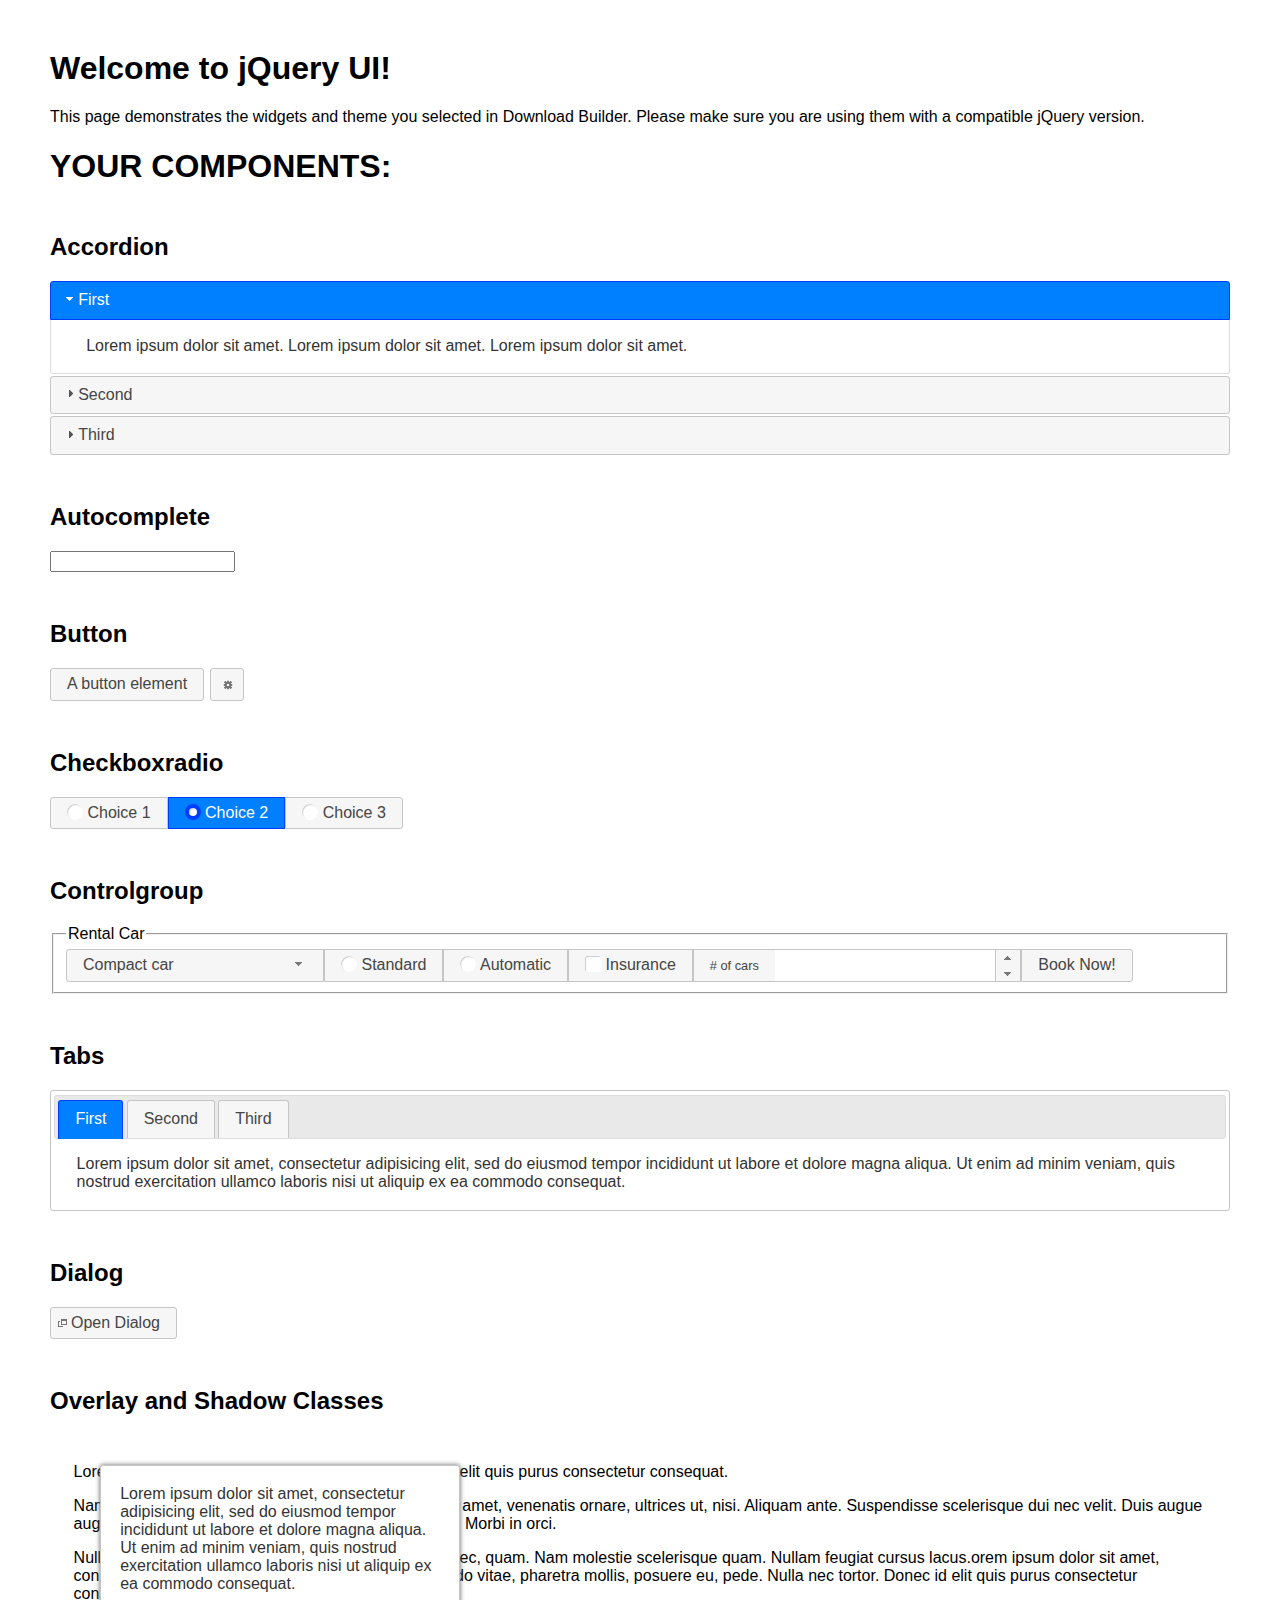
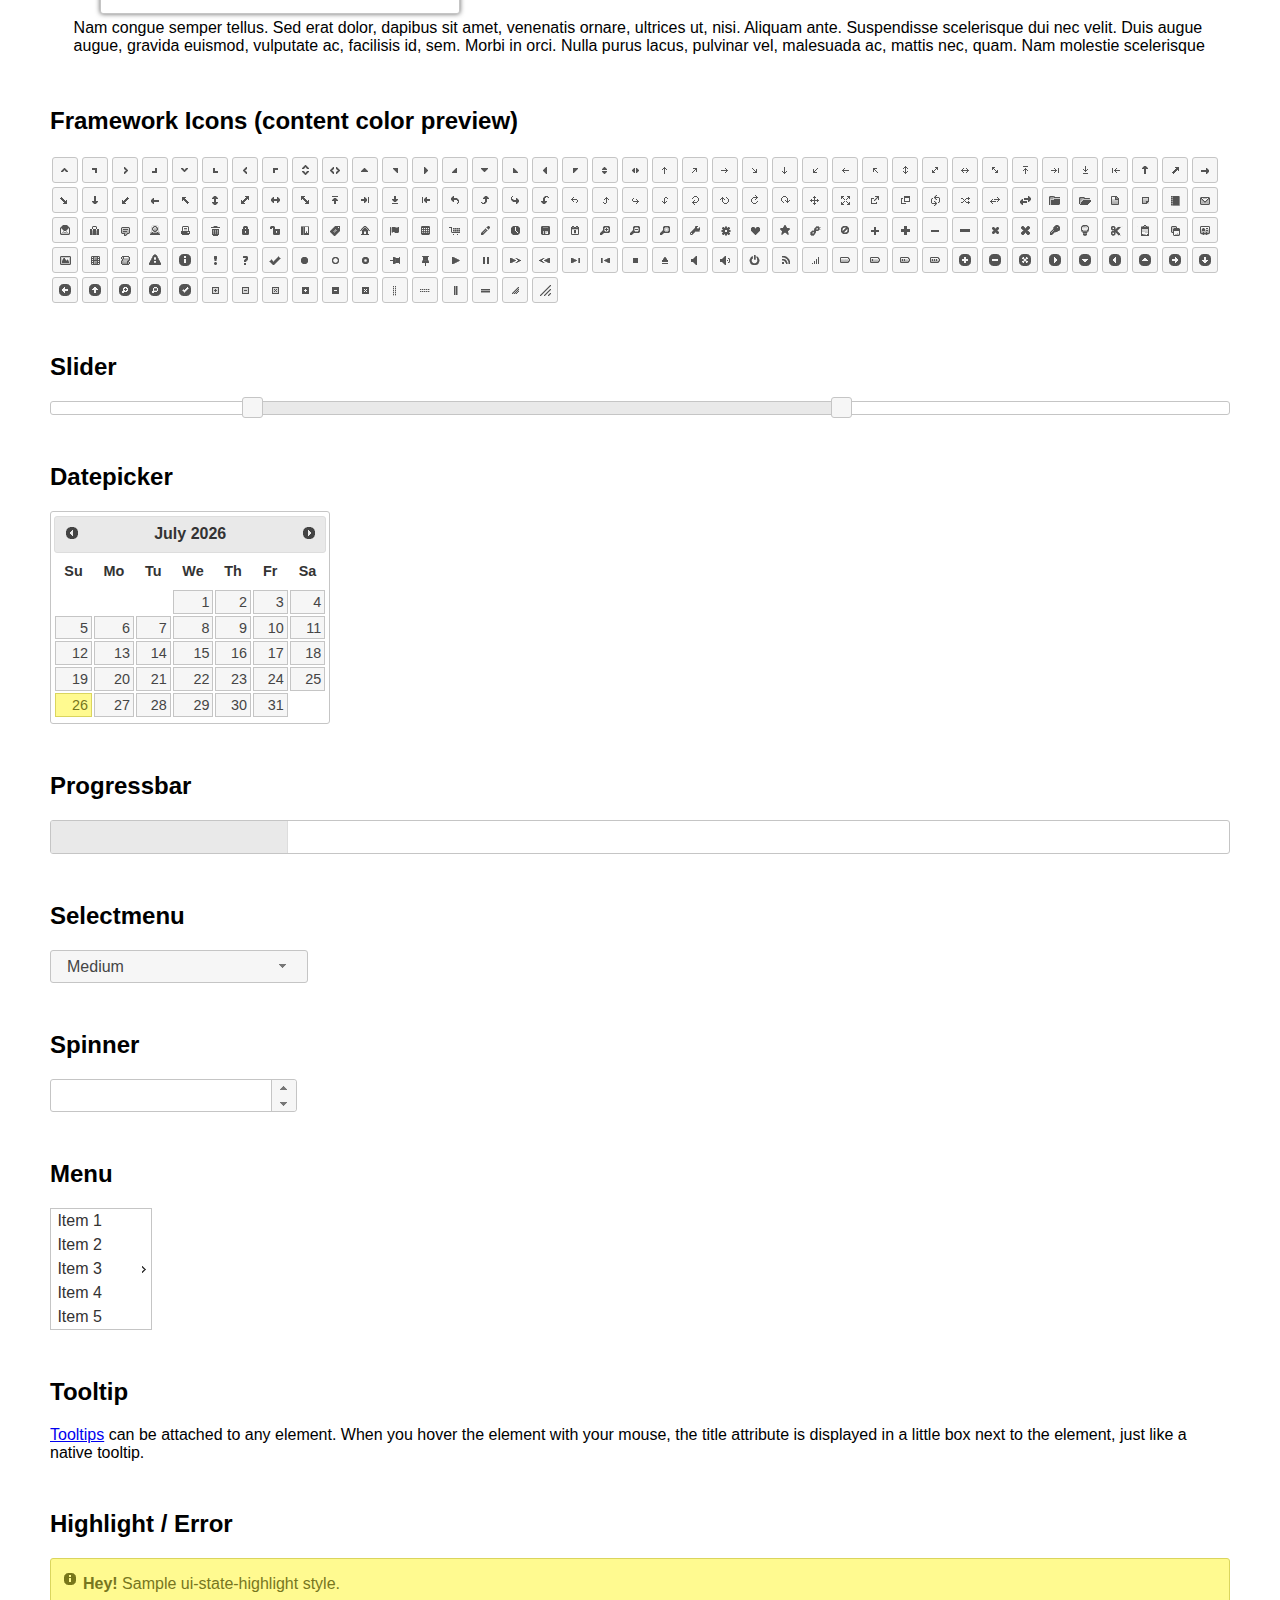
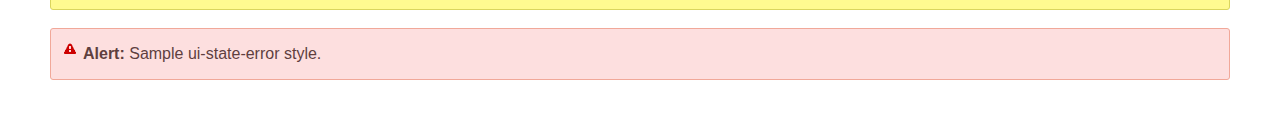
<file: css/jquery-ui-1.12.0/index.html>
<!doctype html>
<html lang="us">
<head>
	<meta charset="utf-8">
	<title>jQuery UI Example Page</title>
	<link href="jquery-ui.css" rel="stylesheet">
	<style>
	body{
		font-family: "Trebuchet MS", sans-serif;
		margin: 50px;
	}
	.demoHeaders {
		margin-top: 2em;
	}
	#dialog-link {
		padding: .4em 1em .4em 20px;
		text-decoration: none;
		position: relative;
	}
	#dialog-link span.ui-icon {
		margin: 0 5px 0 0;
		position: absolute;
		left: .2em;
		top: 50%;
		margin-top: -8px;
	}
	#icons {
		margin: 0;
		padding: 0;
	}
	#icons li {
		margin: 2px;
		position: relative;
		padding: 4px 0;
		cursor: pointer;
		float: left;
		list-style: none;
	}
	#icons span.ui-icon {
		float: left;
		margin: 0 4px;
	}
	.fakewindowcontain .ui-widget-overlay {
		position: absolute;
	}
	select {
		width: 200px;
	}
	</style>
</head>
<body>

<h1>Welcome to jQuery UI!</h1>

<div class="ui-widget">
	<p>This page demonstrates the widgets and theme you selected in Download Builder. Please make sure you are using them with a compatible jQuery version.</p>
</div>

<h1>YOUR COMPONENTS:</h1>


<!-- Accordion -->
<h2 class="demoHeaders">Accordion</h2>
<div id="accordion">
	<h3>First</h3>
	<div>Lorem ipsum dolor sit amet. Lorem ipsum dolor sit amet. Lorem ipsum dolor sit amet.</div>
	<h3>Second</h3>
	<div>Phasellus mattis tincidunt nibh.</div>
	<h3>Third</h3>
	<div>Nam dui erat, auctor a, dignissim quis.</div>
</div>



<!-- Autocomplete -->
<h2 class="demoHeaders">Autocomplete</h2>
<div>
	<input id="autocomplete" title="type &quot;a&quot;">
</div>



<!-- Button -->
<h2 class="demoHeaders">Button</h2>
<button id="button">A button element</button>
<button id="button-icon">An icon-only button</button>



<!-- Checkboxradio -->
<h2 class="demoHeaders">Checkboxradio</h2>
<form style="margin-top: 1em;">
	<div id="radioset">
		<input type="radio" id="radio1" name="radio"><label for="radio1">Choice 1</label>
		<input type="radio" id="radio2" name="radio" checked="checked"><label for="radio2">Choice 2</label>
		<input type="radio" id="radio3" name="radio"><label for="radio3">Choice 3</label>
	</div>
</form>



<!-- Controlgroup -->
<h2 class="demoHeaders">Controlgroup</h2>
<fieldset>
	<legend>Rental Car</legend>
	<div id="controlgroup">
		<select id="car-type">
			<option>Compact car</option>
			<option>Midsize car</option>
			<option>Full size car</option>
			<option>SUV</option>
			<option>Luxury</option>
			<option>Truck</option>
			<option>Van</option>
		</select>
		<label for="transmission-standard">Standard</label>
		<input type="radio" name="transmission" id="transmission-standard">
		<label for="transmission-automatic">Automatic</label>
		<input type="radio" name="transmission" id="transmission-automatic">
		<label for="insurance">Insurance</label>
		<input type="checkbox" name="insurance" id="insurance">
		<label for="horizontal-spinner" class="ui-controlgroup-label"># of cars</label>
		<input id="horizontal-spinner" class="ui-spinner-input">
		<button>Book Now!</button>
	</div>
</fieldset>



<!-- Tabs -->
<h2 class="demoHeaders">Tabs</h2>
<div id="tabs">
	<ul>
		<li><a href="#tabs-1">First</a></li>
		<li><a href="#tabs-2">Second</a></li>
		<li><a href="#tabs-3">Third</a></li>
	</ul>
	<div id="tabs-1">Lorem ipsum dolor sit amet, consectetur adipisicing elit, sed do eiusmod tempor incididunt ut labore et dolore magna aliqua. Ut enim ad minim veniam, quis nostrud exercitation ullamco laboris nisi ut aliquip ex ea commodo consequat.</div>
	<div id="tabs-2">Phasellus mattis tincidunt nibh. Cras orci urna, blandit id, pretium vel, aliquet ornare, felis. Maecenas scelerisque sem non nisl. Fusce sed lorem in enim dictum bibendum.</div>
	<div id="tabs-3">Nam dui erat, auctor a, dignissim quis, sollicitudin eu, felis. Pellentesque nisi urna, interdum eget, sagittis et, consequat vestibulum, lacus. Mauris porttitor ullamcorper augue.</div>
</div>



<h2 class="demoHeaders">Dialog</h2>
<p>
	<button id="dialog-link" class="ui-button ui-corner-all ui-widget">
		<span class="ui-icon ui-icon-newwin"></span>Open Dialog
	</button>
</p>

<h2 class="demoHeaders">Overlay and Shadow Classes</h2>
<div style="position: relative; width: 96%; height: 200px; padding:1% 2%; overflow:hidden;" class="fakewindowcontain">
	<p>Lorem ipsum dolor sit amet,  Nulla nec tortor. Donec id elit quis purus consectetur consequat. </p><p>Nam congue semper tellus. Sed erat dolor, dapibus sit amet, venenatis ornare, ultrices ut, nisi. Aliquam ante. Suspendisse scelerisque dui nec velit. Duis augue augue, gravida euismod, vulputate ac, facilisis id, sem. Morbi in orci. </p><p>Nulla purus lacus, pulvinar vel, malesuada ac, mattis nec, quam. Nam molestie scelerisque quam. Nullam feugiat cursus lacus.orem ipsum dolor sit amet, consectetur adipiscing elit. Donec libero risus, commodo vitae, pharetra mollis, posuere eu, pede. Nulla nec tortor. Donec id elit quis purus consectetur consequat. </p><p>Nam congue semper tellus. Sed erat dolor, dapibus sit amet, venenatis ornare, ultrices ut, nisi. Aliquam ante. Suspendisse scelerisque dui nec velit. Duis augue augue, gravida euismod, vulputate ac, facilisis id, sem. Morbi in orci. Nulla purus lacus, pulvinar vel, malesuada ac, mattis nec, quam. Nam molestie scelerisque quam. </p><p>Nullam feugiat cursus lacus.orem ipsum dolor sit amet, consectetur adipiscing elit. Donec libero risus, commodo vitae, pharetra mollis, posuere eu, pede. Nulla nec tortor. Donec id elit quis purus consectetur consequat. Nam congue semper tellus. Sed erat dolor, dapibus sit amet, venenatis ornare, ultrices ut, nisi. Aliquam ante. </p><p>Suspendisse scelerisque dui nec velit. Duis augue augue, gravida euismod, vulputate ac, facilisis id, sem. Morbi in orci. Nulla purus lacus, pulvinar vel, malesuada ac, mattis nec, quam. Nam molestie scelerisque quam. Nullam feugiat cursus lacus.orem ipsum dolor sit amet, consectetur adipiscing elit. Donec libero risus, commodo vitae, pharetra mollis, posuere eu, pede. Nulla nec tortor. Donec id elit quis purus consectetur consequat. Nam congue semper tellus. Sed erat dolor, dapibus sit amet, venenatis ornare, ultrices ut, nisi. </p>

	<!-- ui-dialog -->
	<div class="ui-widget-overlay ui-front"></div>
	<div style="position: absolute; width: 320px; left: 50px; top: 30px; padding: 1.2em" class="ui-widget ui-front ui-widget-content ui-corner-all ui-widget-shadow">
		Lorem ipsum dolor sit amet, consectetur adipisicing elit, sed do eiusmod tempor incididunt ut labore et dolore magna aliqua. Ut enim ad minim veniam, quis nostrud exercitation ullamco laboris nisi ut aliquip ex ea commodo consequat.
	</div>

</div>

<!-- ui-dialog -->
<div id="dialog" title="Dialog Title">
	<p>Lorem ipsum dolor sit amet, consectetur adipisicing elit, sed do eiusmod tempor incididunt ut labore et dolore magna aliqua. Ut enim ad minim veniam, quis nostrud exercitation ullamco laboris nisi ut aliquip ex ea commodo consequat.</p>
</div>



<h2 class="demoHeaders">Framework Icons (content color preview)</h2>
<ul id="icons" class="ui-widget ui-helper-clearfix">
	<li class="ui-state-default ui-corner-all" title=".ui-icon-caret-1-n"><span class="ui-icon ui-icon-caret-1-n"></span></li>
	<li class="ui-state-default ui-corner-all" title=".ui-icon-caret-1-ne"><span class="ui-icon ui-icon-caret-1-ne"></span></li>
	<li class="ui-state-default ui-corner-all" title=".ui-icon-caret-1-e"><span class="ui-icon ui-icon-caret-1-e"></span></li>
	<li class="ui-state-default ui-corner-all" title=".ui-icon-caret-1-se"><span class="ui-icon ui-icon-caret-1-se"></span></li>
	<li class="ui-state-default ui-corner-all" title=".ui-icon-caret-1-s"><span class="ui-icon ui-icon-caret-1-s"></span></li>
	<li class="ui-state-default ui-corner-all" title=".ui-icon-caret-1-sw"><span class="ui-icon ui-icon-caret-1-sw"></span></li>
	<li class="ui-state-default ui-corner-all" title=".ui-icon-caret-1-w"><span class="ui-icon ui-icon-caret-1-w"></span></li>
	<li class="ui-state-default ui-corner-all" title=".ui-icon-caret-1-nw"><span class="ui-icon ui-icon-caret-1-nw"></span></li>
	<li class="ui-state-default ui-corner-all" title=".ui-icon-caret-2-n-s"><span class="ui-icon ui-icon-caret-2-n-s"></span></li>
	<li class="ui-state-default ui-corner-all" title=".ui-icon-caret-2-e-w"><span class="ui-icon ui-icon-caret-2-e-w"></span></li>
	<li class="ui-state-default ui-corner-all" title=".ui-icon-triangle-1-n"><span class="ui-icon ui-icon-triangle-1-n"></span></li>
	<li class="ui-state-default ui-corner-all" title=".ui-icon-triangle-1-ne"><span class="ui-icon ui-icon-triangle-1-ne"></span></li>
	<li class="ui-state-default ui-corner-all" title=".ui-icon-triangle-1-e"><span class="ui-icon ui-icon-triangle-1-e"></span></li>
	<li class="ui-state-default ui-corner-all" title=".ui-icon-triangle-1-se"><span class="ui-icon ui-icon-triangle-1-se"></span></li>
	<li class="ui-state-default ui-corner-all" title=".ui-icon-triangle-1-s"><span class="ui-icon ui-icon-triangle-1-s"></span></li>
	<li class="ui-state-default ui-corner-all" title=".ui-icon-triangle-1-sw"><span class="ui-icon ui-icon-triangle-1-sw"></span></li>
	<li class="ui-state-default ui-corner-all" title=".ui-icon-triangle-1-w"><span class="ui-icon ui-icon-triangle-1-w"></span></li>
	<li class="ui-state-default ui-corner-all" title=".ui-icon-triangle-1-nw"><span class="ui-icon ui-icon-triangle-1-nw"></span></li>
	<li class="ui-state-default ui-corner-all" title=".ui-icon-triangle-2-n-s"><span class="ui-icon ui-icon-triangle-2-n-s"></span></li>
	<li class="ui-state-default ui-corner-all" title=".ui-icon-triangle-2-e-w"><span class="ui-icon ui-icon-triangle-2-e-w"></span></li>
	<li class="ui-state-default ui-corner-all" title=".ui-icon-arrow-1-n"><span class="ui-icon ui-icon-arrow-1-n"></span></li>
	<li class="ui-state-default ui-corner-all" title=".ui-icon-arrow-1-ne"><span class="ui-icon ui-icon-arrow-1-ne"></span></li>
	<li class="ui-state-default ui-corner-all" title=".ui-icon-arrow-1-e"><span class="ui-icon ui-icon-arrow-1-e"></span></li>
	<li class="ui-state-default ui-corner-all" title=".ui-icon-arrow-1-se"><span class="ui-icon ui-icon-arrow-1-se"></span></li>
	<li class="ui-state-default ui-corner-all" title=".ui-icon-arrow-1-s"><span class="ui-icon ui-icon-arrow-1-s"></span></li>
	<li class="ui-state-default ui-corner-all" title=".ui-icon-arrow-1-sw"><span class="ui-icon ui-icon-arrow-1-sw"></span></li>
	<li class="ui-state-default ui-corner-all" title=".ui-icon-arrow-1-w"><span class="ui-icon ui-icon-arrow-1-w"></span></li>
	<li class="ui-state-default ui-corner-all" title=".ui-icon-arrow-1-nw"><span class="ui-icon ui-icon-arrow-1-nw"></span></li>
	<li class="ui-state-default ui-corner-all" title=".ui-icon-arrow-2-n-s"><span class="ui-icon ui-icon-arrow-2-n-s"></span></li>
	<li class="ui-state-default ui-corner-all" title=".ui-icon-arrow-2-ne-sw"><span class="ui-icon ui-icon-arrow-2-ne-sw"></span></li>
	<li class="ui-state-default ui-corner-all" title=".ui-icon-arrow-2-e-w"><span class="ui-icon ui-icon-arrow-2-e-w"></span></li>
	<li class="ui-state-default ui-corner-all" title=".ui-icon-arrow-2-se-nw"><span class="ui-icon ui-icon-arrow-2-se-nw"></span></li>
	<li class="ui-state-default ui-corner-all" title=".ui-icon-arrowstop-1-n"><span class="ui-icon ui-icon-arrowstop-1-n"></span></li>
	<li class="ui-state-default ui-corner-all" title=".ui-icon-arrowstop-1-e"><span class="ui-icon ui-icon-arrowstop-1-e"></span></li>
	<li class="ui-state-default ui-corner-all" title=".ui-icon-arrowstop-1-s"><span class="ui-icon ui-icon-arrowstop-1-s"></span></li>
	<li class="ui-state-default ui-corner-all" title=".ui-icon-arrowstop-1-w"><span class="ui-icon ui-icon-arrowstop-1-w"></span></li>
	<li class="ui-state-default ui-corner-all" title=".ui-icon-arrowthick-1-n"><span class="ui-icon ui-icon-arrowthick-1-n"></span></li>
	<li class="ui-state-default ui-corner-all" title=".ui-icon-arrowthick-1-ne"><span class="ui-icon ui-icon-arrowthick-1-ne"></span></li>
	<li class="ui-state-default ui-corner-all" title=".ui-icon-arrowthick-1-e"><span class="ui-icon ui-icon-arrowthick-1-e"></span></li>
	<li class="ui-state-default ui-corner-all" title=".ui-icon-arrowthick-1-se"><span class="ui-icon ui-icon-arrowthick-1-se"></span></li>
	<li class="ui-state-default ui-corner-all" title=".ui-icon-arrowthick-1-s"><span class="ui-icon ui-icon-arrowthick-1-s"></span></li>
	<li class="ui-state-default ui-corner-all" title=".ui-icon-arrowthick-1-sw"><span class="ui-icon ui-icon-arrowthick-1-sw"></span></li>
	<li class="ui-state-default ui-corner-all" title=".ui-icon-arrowthick-1-w"><span class="ui-icon ui-icon-arrowthick-1-w"></span></li>
	<li class="ui-state-default ui-corner-all" title=".ui-icon-arrowthick-1-nw"><span class="ui-icon ui-icon-arrowthick-1-nw"></span></li>
	<li class="ui-state-default ui-corner-all" title=".ui-icon-arrowthick-2-n-s"><span class="ui-icon ui-icon-arrowthick-2-n-s"></span></li>
	<li class="ui-state-default ui-corner-all" title=".ui-icon-arrowthick-2-ne-sw"><span class="ui-icon ui-icon-arrowthick-2-ne-sw"></span></li>
	<li class="ui-state-default ui-corner-all" title=".ui-icon-arrowthick-2-e-w"><span class="ui-icon ui-icon-arrowthick-2-e-w"></span></li>
	<li class="ui-state-default ui-corner-all" title=".ui-icon-arrowthick-2-se-nw"><span class="ui-icon ui-icon-arrowthick-2-se-nw"></span></li>
	<li class="ui-state-default ui-corner-all" title=".ui-icon-arrowthickstop-1-n"><span class="ui-icon ui-icon-arrowthickstop-1-n"></span></li>
	<li class="ui-state-default ui-corner-all" title=".ui-icon-arrowthickstop-1-e"><span class="ui-icon ui-icon-arrowthickstop-1-e"></span></li>
	<li class="ui-state-default ui-corner-all" title=".ui-icon-arrowthickstop-1-s"><span class="ui-icon ui-icon-arrowthickstop-1-s"></span></li>
	<li class="ui-state-default ui-corner-all" title=".ui-icon-arrowthickstop-1-w"><span class="ui-icon ui-icon-arrowthickstop-1-w"></span></li>
	<li class="ui-state-default ui-corner-all" title=".ui-icon-arrowreturnthick-1-w"><span class="ui-icon ui-icon-arrowreturnthick-1-w"></span></li>
	<li class="ui-state-default ui-corner-all" title=".ui-icon-arrowreturnthick-1-n"><span class="ui-icon ui-icon-arrowreturnthick-1-n"></span></li>
	<li class="ui-state-default ui-corner-all" title=".ui-icon-arrowreturnthick-1-e"><span class="ui-icon ui-icon-arrowreturnthick-1-e"></span></li>
	<li class="ui-state-default ui-corner-all" title=".ui-icon-arrowreturnthick-1-s"><span class="ui-icon ui-icon-arrowreturnthick-1-s"></span></li>
	<li class="ui-state-default ui-corner-all" title=".ui-icon-arrowreturn-1-w"><span class="ui-icon ui-icon-arrowreturn-1-w"></span></li>
	<li class="ui-state-default ui-corner-all" title=".ui-icon-arrowreturn-1-n"><span class="ui-icon ui-icon-arrowreturn-1-n"></span></li>
	<li class="ui-state-default ui-corner-all" title=".ui-icon-arrowreturn-1-e"><span class="ui-icon ui-icon-arrowreturn-1-e"></span></li>
	<li class="ui-state-default ui-corner-all" title=".ui-icon-arrowreturn-1-s"><span class="ui-icon ui-icon-arrowreturn-1-s"></span></li>
	<li class="ui-state-default ui-corner-all" title=".ui-icon-arrowrefresh-1-w"><span class="ui-icon ui-icon-arrowrefresh-1-w"></span></li>
	<li class="ui-state-default ui-corner-all" title=".ui-icon-arrowrefresh-1-n"><span class="ui-icon ui-icon-arrowrefresh-1-n"></span></li>
	<li class="ui-state-default ui-corner-all" title=".ui-icon-arrowrefresh-1-e"><span class="ui-icon ui-icon-arrowrefresh-1-e"></span></li>
	<li class="ui-state-default ui-corner-all" title=".ui-icon-arrowrefresh-1-s"><span class="ui-icon ui-icon-arrowrefresh-1-s"></span></li>
	<li class="ui-state-default ui-corner-all" title=".ui-icon-arrow-4"><span class="ui-icon ui-icon-arrow-4"></span></li>
	<li class="ui-state-default ui-corner-all" title=".ui-icon-arrow-4-diag"><span class="ui-icon ui-icon-arrow-4-diag"></span></li>
	<li class="ui-state-default ui-corner-all" title=".ui-icon-extlink"><span class="ui-icon ui-icon-extlink"></span></li>
	<li class="ui-state-default ui-corner-all" title=".ui-icon-newwin"><span class="ui-icon ui-icon-newwin"></span></li>
	<li class="ui-state-default ui-corner-all" title=".ui-icon-refresh"><span class="ui-icon ui-icon-refresh"></span></li>
	<li class="ui-state-default ui-corner-all" title=".ui-icon-shuffle"><span class="ui-icon ui-icon-shuffle"></span></li>
	<li class="ui-state-default ui-corner-all" title=".ui-icon-transfer-e-w"><span class="ui-icon ui-icon-transfer-e-w"></span></li>
	<li class="ui-state-default ui-corner-all" title=".ui-icon-transferthick-e-w"><span class="ui-icon ui-icon-transferthick-e-w"></span></li>
	<li class="ui-state-default ui-corner-all" title=".ui-icon-folder-collapsed"><span class="ui-icon ui-icon-folder-collapsed"></span></li>
	<li class="ui-state-default ui-corner-all" title=".ui-icon-folder-open"><span class="ui-icon ui-icon-folder-open"></span></li>
	<li class="ui-state-default ui-corner-all" title=".ui-icon-document"><span class="ui-icon ui-icon-document"></span></li>
	<li class="ui-state-default ui-corner-all" title=".ui-icon-document-b"><span class="ui-icon ui-icon-document-b"></span></li>
	<li class="ui-state-default ui-corner-all" title=".ui-icon-note"><span class="ui-icon ui-icon-note"></span></li>
	<li class="ui-state-default ui-corner-all" title=".ui-icon-mail-closed"><span class="ui-icon ui-icon-mail-closed"></span></li>
	<li class="ui-state-default ui-corner-all" title=".ui-icon-mail-open"><span class="ui-icon ui-icon-mail-open"></span></li>
	<li class="ui-state-default ui-corner-all" title=".ui-icon-suitcase"><span class="ui-icon ui-icon-suitcase"></span></li>
	<li class="ui-state-default ui-corner-all" title=".ui-icon-comment"><span class="ui-icon ui-icon-comment"></span></li>
	<li class="ui-state-default ui-corner-all" title=".ui-icon-person"><span class="ui-icon ui-icon-person"></span></li>
	<li class="ui-state-default ui-corner-all" title=".ui-icon-print"><span class="ui-icon ui-icon-print"></span></li>
	<li class="ui-state-default ui-corner-all" title=".ui-icon-trash"><span class="ui-icon ui-icon-trash"></span></li>
	<li class="ui-state-default ui-corner-all" title=".ui-icon-locked"><span class="ui-icon ui-icon-locked"></span></li>
	<li class="ui-state-default ui-corner-all" title=".ui-icon-unlocked"><span class="ui-icon ui-icon-unlocked"></span></li>
	<li class="ui-state-default ui-corner-all" title=".ui-icon-bookmark"><span class="ui-icon ui-icon-bookmark"></span></li>
	<li class="ui-state-default ui-corner-all" title=".ui-icon-tag"><span class="ui-icon ui-icon-tag"></span></li>
	<li class="ui-state-default ui-corner-all" title=".ui-icon-home"><span class="ui-icon ui-icon-home"></span></li>
	<li class="ui-state-default ui-corner-all" title=".ui-icon-flag"><span class="ui-icon ui-icon-flag"></span></li>
	<li class="ui-state-default ui-corner-all" title=".ui-icon-calculator"><span class="ui-icon ui-icon-calculator"></span></li>
	<li class="ui-state-default ui-corner-all" title=".ui-icon-cart"><span class="ui-icon ui-icon-cart"></span></li>
	<li class="ui-state-default ui-corner-all" title=".ui-icon-pencil"><span class="ui-icon ui-icon-pencil"></span></li>
	<li class="ui-state-default ui-corner-all" title=".ui-icon-clock"><span class="ui-icon ui-icon-clock"></span></li>
	<li class="ui-state-default ui-corner-all" title=".ui-icon-disk"><span class="ui-icon ui-icon-disk"></span></li>
	<li class="ui-state-default ui-corner-all" title=".ui-icon-calendar"><span class="ui-icon ui-icon-calendar"></span></li>
	<li class="ui-state-default ui-corner-all" title=".ui-icon-zoomin"><span class="ui-icon ui-icon-zoomin"></span></li>
	<li class="ui-state-default ui-corner-all" title=".ui-icon-zoomout"><span class="ui-icon ui-icon-zoomout"></span></li>
	<li class="ui-state-default ui-corner-all" title=".ui-icon-search"><span class="ui-icon ui-icon-search"></span></li>
	<li class="ui-state-default ui-corner-all" title=".ui-icon-wrench"><span class="ui-icon ui-icon-wrench"></span></li>
	<li class="ui-state-default ui-corner-all" title=".ui-icon-gear"><span class="ui-icon ui-icon-gear"></span></li>
	<li class="ui-state-default ui-corner-all" title=".ui-icon-heart"><span class="ui-icon ui-icon-heart"></span></li>
	<li class="ui-state-default ui-corner-all" title=".ui-icon-star"><span class="ui-icon ui-icon-star"></span></li>
	<li class="ui-state-default ui-corner-all" title=".ui-icon-link"><span class="ui-icon ui-icon-link"></span></li>
	<li class="ui-state-default ui-corner-all" title=".ui-icon-cancel"><span class="ui-icon ui-icon-cancel"></span></li>
	<li class="ui-state-default ui-corner-all" title=".ui-icon-plus"><span class="ui-icon ui-icon-plus"></span></li>
	<li class="ui-state-default ui-corner-all" title=".ui-icon-plusthick"><span class="ui-icon ui-icon-plusthick"></span></li>
	<li class="ui-state-default ui-corner-all" title=".ui-icon-minus"><span class="ui-icon ui-icon-minus"></span></li>
	<li class="ui-state-default ui-corner-all" title=".ui-icon-minusthick"><span class="ui-icon ui-icon-minusthick"></span></li>
	<li class="ui-state-default ui-corner-all" title=".ui-icon-close"><span class="ui-icon ui-icon-close"></span></li>
	<li class="ui-state-default ui-corner-all" title=".ui-icon-closethick"><span class="ui-icon ui-icon-closethick"></span></li>
	<li class="ui-state-default ui-corner-all" title=".ui-icon-key"><span class="ui-icon ui-icon-key"></span></li>
	<li class="ui-state-default ui-corner-all" title=".ui-icon-lightbulb"><span class="ui-icon ui-icon-lightbulb"></span></li>
	<li class="ui-state-default ui-corner-all" title=".ui-icon-scissors"><span class="ui-icon ui-icon-scissors"></span></li>
	<li class="ui-state-default ui-corner-all" title=".ui-icon-clipboard"><span class="ui-icon ui-icon-clipboard"></span></li>
	<li class="ui-state-default ui-corner-all" title=".ui-icon-copy"><span class="ui-icon ui-icon-copy"></span></li>
	<li class="ui-state-default ui-corner-all" title=".ui-icon-contact"><span class="ui-icon ui-icon-contact"></span></li>
	<li class="ui-state-default ui-corner-all" title=".ui-icon-image"><span class="ui-icon ui-icon-image"></span></li>
	<li class="ui-state-default ui-corner-all" title=".ui-icon-video"><span class="ui-icon ui-icon-video"></span></li>
	<li class="ui-state-default ui-corner-all" title=".ui-icon-script"><span class="ui-icon ui-icon-script"></span></li>
	<li class="ui-state-default ui-corner-all" title=".ui-icon-alert"><span class="ui-icon ui-icon-alert"></span></li>
	<li class="ui-state-default ui-corner-all" title=".ui-icon-info"><span class="ui-icon ui-icon-info"></span></li>
	<li class="ui-state-default ui-corner-all" title=".ui-icon-notice"><span class="ui-icon ui-icon-notice"></span></li>
	<li class="ui-state-default ui-corner-all" title=".ui-icon-help"><span class="ui-icon ui-icon-help"></span></li>
	<li class="ui-state-default ui-corner-all" title=".ui-icon-check"><span class="ui-icon ui-icon-check"></span></li>
	<li class="ui-state-default ui-corner-all" title=".ui-icon-bullet"><span class="ui-icon ui-icon-bullet"></span></li>
	<li class="ui-state-default ui-corner-all" title=".ui-icon-radio-off"><span class="ui-icon ui-icon-radio-off"></span></li>
	<li class="ui-state-default ui-corner-all" title=".ui-icon-radio-on"><span class="ui-icon ui-icon-radio-on"></span></li>
	<li class="ui-state-default ui-corner-all" title=".ui-icon-pin-w"><span class="ui-icon ui-icon-pin-w"></span></li>
	<li class="ui-state-default ui-corner-all" title=".ui-icon-pin-s"><span class="ui-icon ui-icon-pin-s"></span></li>
	<li class="ui-state-default ui-corner-all" title=".ui-icon-play"><span class="ui-icon ui-icon-play"></span></li>
	<li class="ui-state-default ui-corner-all" title=".ui-icon-pause"><span class="ui-icon ui-icon-pause"></span></li>
	<li class="ui-state-default ui-corner-all" title=".ui-icon-seek-next"><span class="ui-icon ui-icon-seek-next"></span></li>
	<li class="ui-state-default ui-corner-all" title=".ui-icon-seek-prev"><span class="ui-icon ui-icon-seek-prev"></span></li>
	<li class="ui-state-default ui-corner-all" title=".ui-icon-seek-end"><span class="ui-icon ui-icon-seek-end"></span></li>
	<li class="ui-state-default ui-corner-all" title=".ui-icon-seek-first"><span class="ui-icon ui-icon-seek-first"></span></li>
	<li class="ui-state-default ui-corner-all" title=".ui-icon-stop"><span class="ui-icon ui-icon-stop"></span></li>
	<li class="ui-state-default ui-corner-all" title=".ui-icon-eject"><span class="ui-icon ui-icon-eject"></span></li>
	<li class="ui-state-default ui-corner-all" title=".ui-icon-volume-off"><span class="ui-icon ui-icon-volume-off"></span></li>
	<li class="ui-state-default ui-corner-all" title=".ui-icon-volume-on"><span class="ui-icon ui-icon-volume-on"></span></li>
	<li class="ui-state-default ui-corner-all" title=".ui-icon-power"><span class="ui-icon ui-icon-power"></span></li>
	<li class="ui-state-default ui-corner-all" title=".ui-icon-signal-diag"><span class="ui-icon ui-icon-signal-diag"></span></li>
	<li class="ui-state-default ui-corner-all" title=".ui-icon-signal"><span class="ui-icon ui-icon-signal"></span></li>
	<li class="ui-state-default ui-corner-all" title=".ui-icon-battery-0"><span class="ui-icon ui-icon-battery-0"></span></li>
	<li class="ui-state-default ui-corner-all" title=".ui-icon-battery-1"><span class="ui-icon ui-icon-battery-1"></span></li>
	<li class="ui-state-default ui-corner-all" title=".ui-icon-battery-2"><span class="ui-icon ui-icon-battery-2"></span></li>
	<li class="ui-state-default ui-corner-all" title=".ui-icon-battery-3"><span class="ui-icon ui-icon-battery-3"></span></li>
	<li class="ui-state-default ui-corner-all" title=".ui-icon-circle-plus"><span class="ui-icon ui-icon-circle-plus"></span></li>
	<li class="ui-state-default ui-corner-all" title=".ui-icon-circle-minus"><span class="ui-icon ui-icon-circle-minus"></span></li>
	<li class="ui-state-default ui-corner-all" title=".ui-icon-circle-close"><span class="ui-icon ui-icon-circle-close"></span></li>
	<li class="ui-state-default ui-corner-all" title=".ui-icon-circle-triangle-e"><span class="ui-icon ui-icon-circle-triangle-e"></span></li>
	<li class="ui-state-default ui-corner-all" title=".ui-icon-circle-triangle-s"><span class="ui-icon ui-icon-circle-triangle-s"></span></li>
	<li class="ui-state-default ui-corner-all" title=".ui-icon-circle-triangle-w"><span class="ui-icon ui-icon-circle-triangle-w"></span></li>
	<li class="ui-state-default ui-corner-all" title=".ui-icon-circle-triangle-n"><span class="ui-icon ui-icon-circle-triangle-n"></span></li>
	<li class="ui-state-default ui-corner-all" title=".ui-icon-circle-arrow-e"><span class="ui-icon ui-icon-circle-arrow-e"></span></li>
	<li class="ui-state-default ui-corner-all" title=".ui-icon-circle-arrow-s"><span class="ui-icon ui-icon-circle-arrow-s"></span></li>
	<li class="ui-state-default ui-corner-all" title=".ui-icon-circle-arrow-w"><span class="ui-icon ui-icon-circle-arrow-w"></span></li>
	<li class="ui-state-default ui-corner-all" title=".ui-icon-circle-arrow-n"><span class="ui-icon ui-icon-circle-arrow-n"></span></li>
	<li class="ui-state-default ui-corner-all" title=".ui-icon-circle-zoomin"><span class="ui-icon ui-icon-circle-zoomin"></span></li>
	<li class="ui-state-default ui-corner-all" title=".ui-icon-circle-zoomout"><span class="ui-icon ui-icon-circle-zoomout"></span></li>
	<li class="ui-state-default ui-corner-all" title=".ui-icon-circle-check"><span class="ui-icon ui-icon-circle-check"></span></li>
	<li class="ui-state-default ui-corner-all" title=".ui-icon-circlesmall-plus"><span class="ui-icon ui-icon-circlesmall-plus"></span></li>
	<li class="ui-state-default ui-corner-all" title=".ui-icon-circlesmall-minus"><span class="ui-icon ui-icon-circlesmall-minus"></span></li>
	<li class="ui-state-default ui-corner-all" title=".ui-icon-circlesmall-close"><span class="ui-icon ui-icon-circlesmall-close"></span></li>
	<li class="ui-state-default ui-corner-all" title=".ui-icon-squaresmall-plus"><span class="ui-icon ui-icon-squaresmall-plus"></span></li>
	<li class="ui-state-default ui-corner-all" title=".ui-icon-squaresmall-minus"><span class="ui-icon ui-icon-squaresmall-minus"></span></li>
	<li class="ui-state-default ui-corner-all" title=".ui-icon-squaresmall-close"><span class="ui-icon ui-icon-squaresmall-close"></span></li>
	<li class="ui-state-default ui-corner-all" title=".ui-icon-grip-dotted-vertical"><span class="ui-icon ui-icon-grip-dotted-vertical"></span></li>
	<li class="ui-state-default ui-corner-all" title=".ui-icon-grip-dotted-horizontal"><span class="ui-icon ui-icon-grip-dotted-horizontal"></span></li>
	<li class="ui-state-default ui-corner-all" title=".ui-icon-grip-solid-vertical"><span class="ui-icon ui-icon-grip-solid-vertical"></span></li>
	<li class="ui-state-default ui-corner-all" title=".ui-icon-grip-solid-horizontal"><span class="ui-icon ui-icon-grip-solid-horizontal"></span></li>
	<li class="ui-state-default ui-corner-all" title=".ui-icon-gripsmall-diagonal-se"><span class="ui-icon ui-icon-gripsmall-diagonal-se"></span></li>
	<li class="ui-state-default ui-corner-all" title=".ui-icon-grip-diagonal-se"><span class="ui-icon ui-icon-grip-diagonal-se"></span></li>
</ul>


<!-- Slider -->
<h2 class="demoHeaders">Slider</h2>
<div id="slider"></div>



<!-- Datepicker -->
<h2 class="demoHeaders">Datepicker</h2>
<div id="datepicker"></div>



<!-- Progressbar -->
<h2 class="demoHeaders">Progressbar</h2>
<div id="progressbar"></div>



<!-- Progressbar -->
<h2 class="demoHeaders">Selectmenu</h2>
<select id="selectmenu">
	<option>Slower</option>
	<option>Slow</option>
	<option selected="selected">Medium</option>
	<option>Fast</option>
	<option>Faster</option>
</select>



<!-- Spinner -->
<h2 class="demoHeaders">Spinner</h2>
<input id="spinner">



<!-- Menu -->
<h2 class="demoHeaders">Menu</h2>
<ul style="width:100px;" id="menu">
	<li><div>Item 1</div></li>
	<li><div>Item 2</div></li>
	<li><div>Item 3</div>
		<ul>
			<li><div>Item 3-1</div></li>
			<li><div>Item 3-2</div></li>
			<li><div>Item 3-3</div></li>
			<li><div>Item 3-4</div></li>
			<li><div>Item 3-5</div></li>
		</ul>
	</li>
	<li><div>Item 4</div></li>
	<li><div>Item 5</div></li>
</ul>



<!-- Tooltip -->
<h2 class="demoHeaders">Tooltip</h2>
<p id="tooltip">
	<a href="#" title="That&apos;s what this widget is">Tooltips</a> can be attached to any element. When you hover
the element with your mouse, the title attribute is displayed in a little box next to the element, just like a native tooltip.
</p>


<!-- Highlight / Error -->
<h2 class="demoHeaders">Highlight / Error</h2>
<div class="ui-widget">
	<div class="ui-state-highlight ui-corner-all" style="margin-top: 20px; padding: 0 .7em;">
		<p><span class="ui-icon ui-icon-info" style="float: left; margin-right: .3em;"></span>
		<strong>Hey!</strong> Sample ui-state-highlight style.</p>
	</div>
</div>
<br>
<div class="ui-widget">
	<div class="ui-state-error ui-corner-all" style="padding: 0 .7em;">
		<p><span class="ui-icon ui-icon-alert" style="float: left; margin-right: .3em;"></span>
		<strong>Alert:</strong> Sample ui-state-error style.</p>
	</div>
</div>

<script src="external/jquery/jquery.js"></script>
<script src="jquery-ui.js"></script>
<script>

$( "#accordion" ).accordion();



var availableTags = [
	"ActionScript",
	"AppleScript",
	"Asp",
	"BASIC",
	"C",
	"C++",
	"Clojure",
	"COBOL",
	"ColdFusion",
	"Erlang",
	"Fortran",
	"Groovy",
	"Haskell",
	"Java",
	"JavaScript",
	"Lisp",
	"Perl",
	"PHP",
	"Python",
	"Ruby",
	"Scala",
	"Scheme"
];
$( "#autocomplete" ).autocomplete({
	source: availableTags
});



$( "#button" ).button();
$( "#button-icon" ).button({
	icon: "ui-icon-gear",
	showLabel: false
});



$( "#radioset" ).buttonset();



$( "#controlgroup" ).controlgroup();



$( "#tabs" ).tabs();



$( "#dialog" ).dialog({
	autoOpen: false,
	width: 400,
	buttons: [
		{
			text: "Ok",
			click: function() {
				$( this ).dialog( "close" );
			}
		},
		{
			text: "Cancel",
			click: function() {
				$( this ).dialog( "close" );
			}
		}
	]
});

// Link to open the dialog
$( "#dialog-link" ).click(function( event ) {
	$( "#dialog" ).dialog( "open" );
	event.preventDefault();
});



$( "#datepicker" ).datepicker({
	inline: true
});



$( "#slider" ).slider({
	range: true,
	values: [ 17, 67 ]
});



$( "#progressbar" ).progressbar({
	value: 20
});



$( "#spinner" ).spinner();



$( "#menu" ).menu();



$( "#tooltip" ).tooltip();



$( "#selectmenu" ).selectmenu();


// Hover states on the static widgets
$( "#dialog-link, #icons li" ).hover(
	function() {
		$( this ).addClass( "ui-state-hover" );
	},
	function() {
		$( this ).removeClass( "ui-state-hover" );
	}
);
</script>
</body>
</html>
</file>
